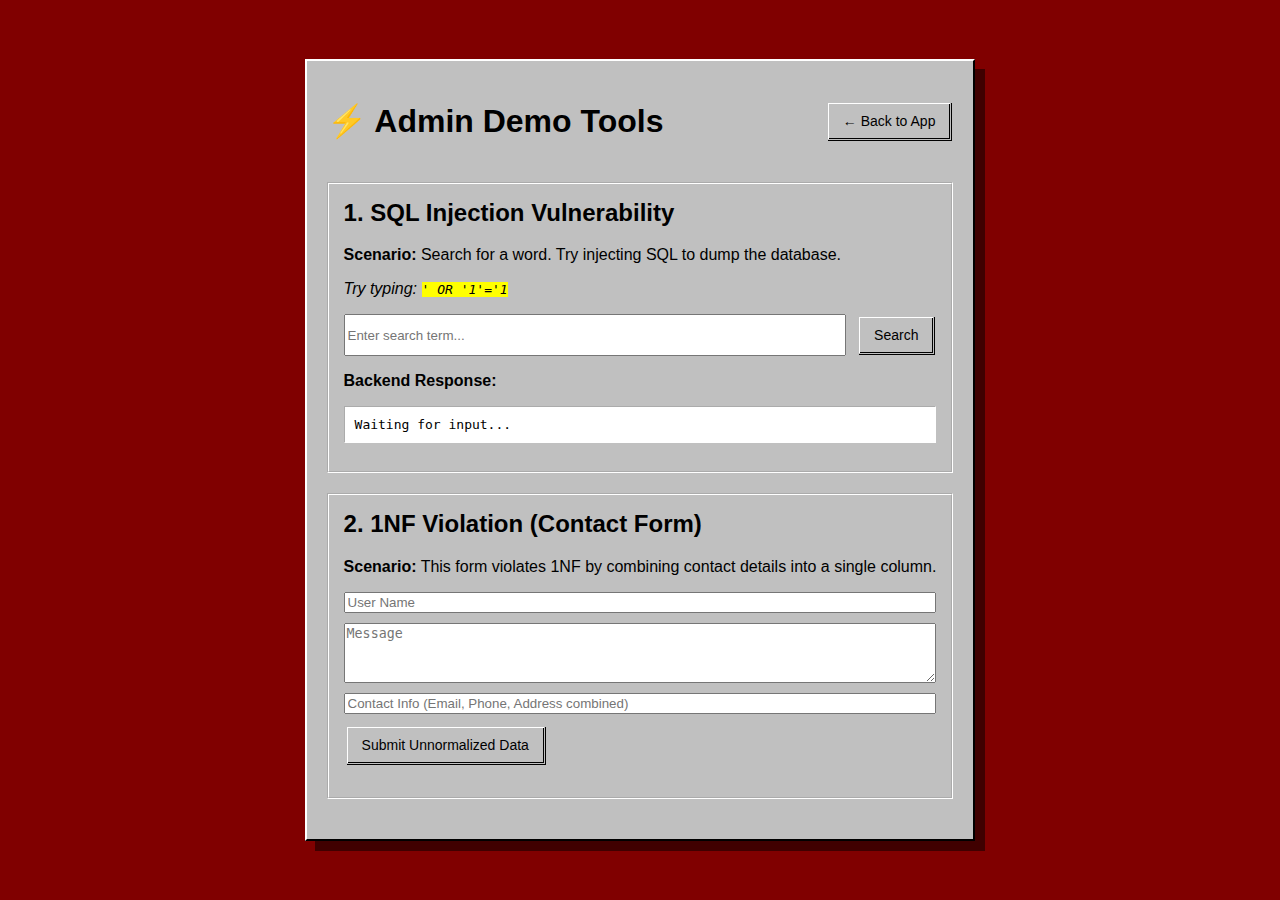
<file: Frontend/admin_demo.html>
<!DOCTYPE html>
<html lang="en">
<head>
    <meta charset="UTF-8">
    <title>Admin Demo - Security & DB</title>
    <link rel="stylesheet" href="style.css">
    <style>
        body {
            background-color: #800000; /* Dark Red for Admin/Danger */
        }
        .demo-container {
            max-width: 800px;
            margin: 40px auto;
            background: var(--window-bg);
            border: 2px solid var(--border-light);
            border-right-color: var(--border-dark);
            border-bottom-color: var(--border-dark);
            padding: 20px;
            box-shadow: 10px 10px 0px rgba(0,0,0,0.5);
        }
        .section {
            border: 2px groove white;
            padding: 15px;
            margin-bottom: 20px;
        }
        textarea { width: 100%; height: 100px; }
        pre { background: white; border: 1px inset white; padding: 10px; max-height: 200px; overflow: auto; }
    </style>
</head>
<body>

    <div class="demo-container">
        <header style="display: flex; justify-content: space-between; align-items: center; margin-bottom: 20px;">
            <h1>⚡ Admin Demo Tools</h1>
            <button class="win-btn" onclick="window.location.href='index.html'">← Back to App</button>
        </header>

        <!-- DEMO 1: SQL INJECTION -->
        <div class="section">
            <h2 style="margin-top:0;">1. SQL Injection Vulnerability</h2>
            <p><strong>Scenario:</strong> Search for a word. Try injecting SQL to dump the database.</p>
            <p><em>Try typing: <code style="background:yellow"> ' OR '1'='1 </code></em></p>
            
            <div style="display: flex; gap: 10px;">
                <input type="text" id="search-term" placeholder="Enter search term..." style="flex-grow: 1;">
                <button class="win-btn" onclick="runInjection()">Search</button>
            </div>
            
            <p><strong>Backend Response:</strong></p>
            <pre id="injection-result">Waiting for input...</pre>
        </div>

        <!-- DEMO 2: 1NF VIOLATION -->
        <div class="section">
            <h2 style="margin-top:0;">2. 1NF Violation (Contact Form)</h2>
            <p><strong>Scenario:</strong> This form violates 1NF by combining contact details into a single column.</p>
            
            <div style="display: grid; gap: 10px; margin-bottom: 10px;">
                <input type="text" id="contact-name" placeholder="User Name">
                <textarea id="contact-msg" placeholder="Message" style="height: 60px;"></textarea>
                <input type="text" id="contact-info" placeholder="Contact Info (Email, Phone, Address combined)">
            </div>
            
            <button class="win-btn" onclick="submitBadForm()">Submit Unnormalized Data</button>
            <p id="contact-status" style="margin-top: 10px;"></p>
        </div>

    </div>

    <script src="api.js"></script>
    <script src="admin_demo.js"></script>
</body>
</html>
</file>
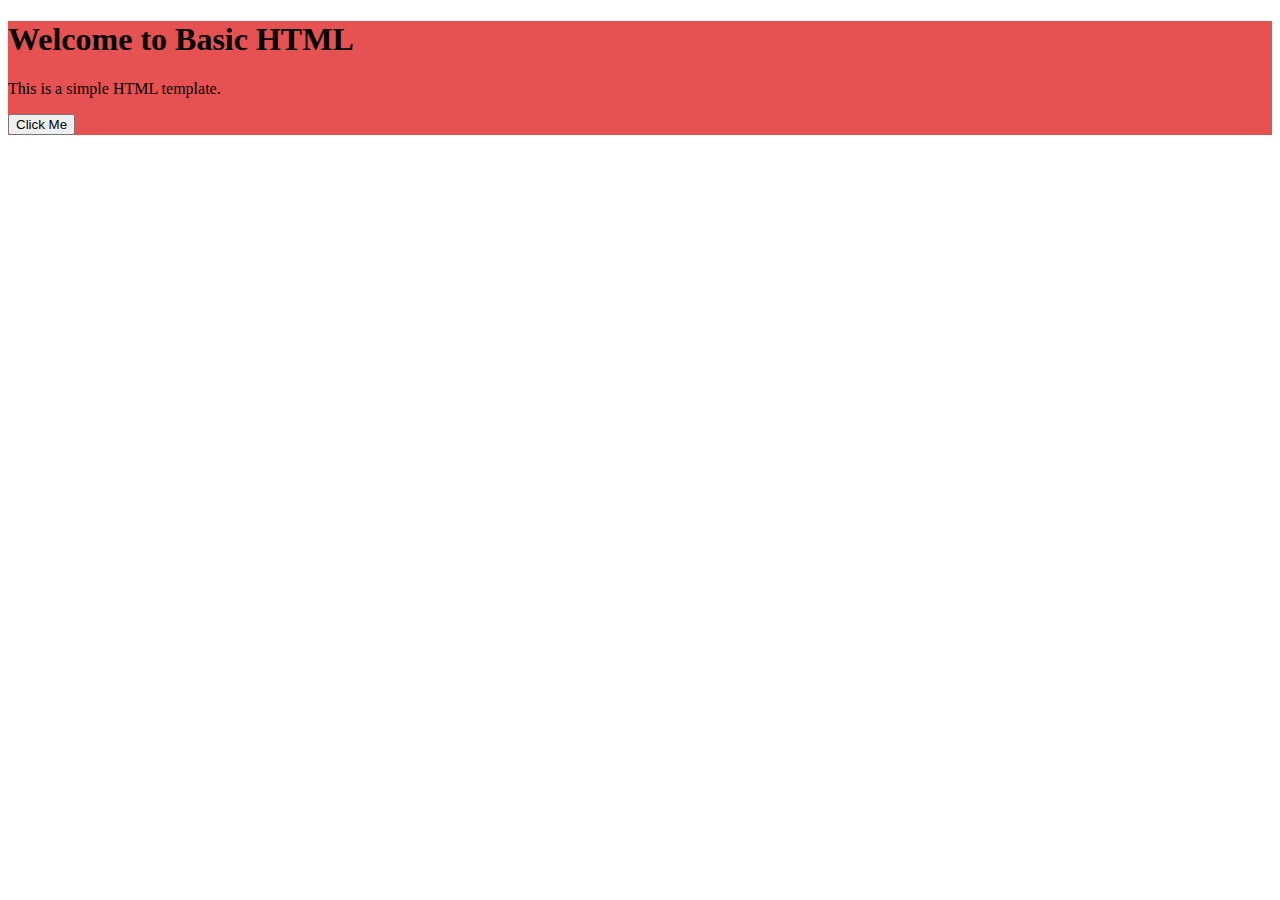
<file: Frontend/benim denemeler/temp.html>
<!DOCTYPE html>
<html lang="en">
<head>
    <meta charset="UTF-8">
    <meta name="viewport" content="width=device-width, initial-scale=1.0">
    <title>Basic HTML</title>
</head>
<body>
    <div class="container" style="background-color: rgb(230, 81, 81);">
        <h1>Welcome to Basic HTML</h1>
        <p>This is a simple HTML template.</p>
        <button onclick="alert('Button clicked!')">Click Me</button>
    </div>
</body>
</html>
</file>
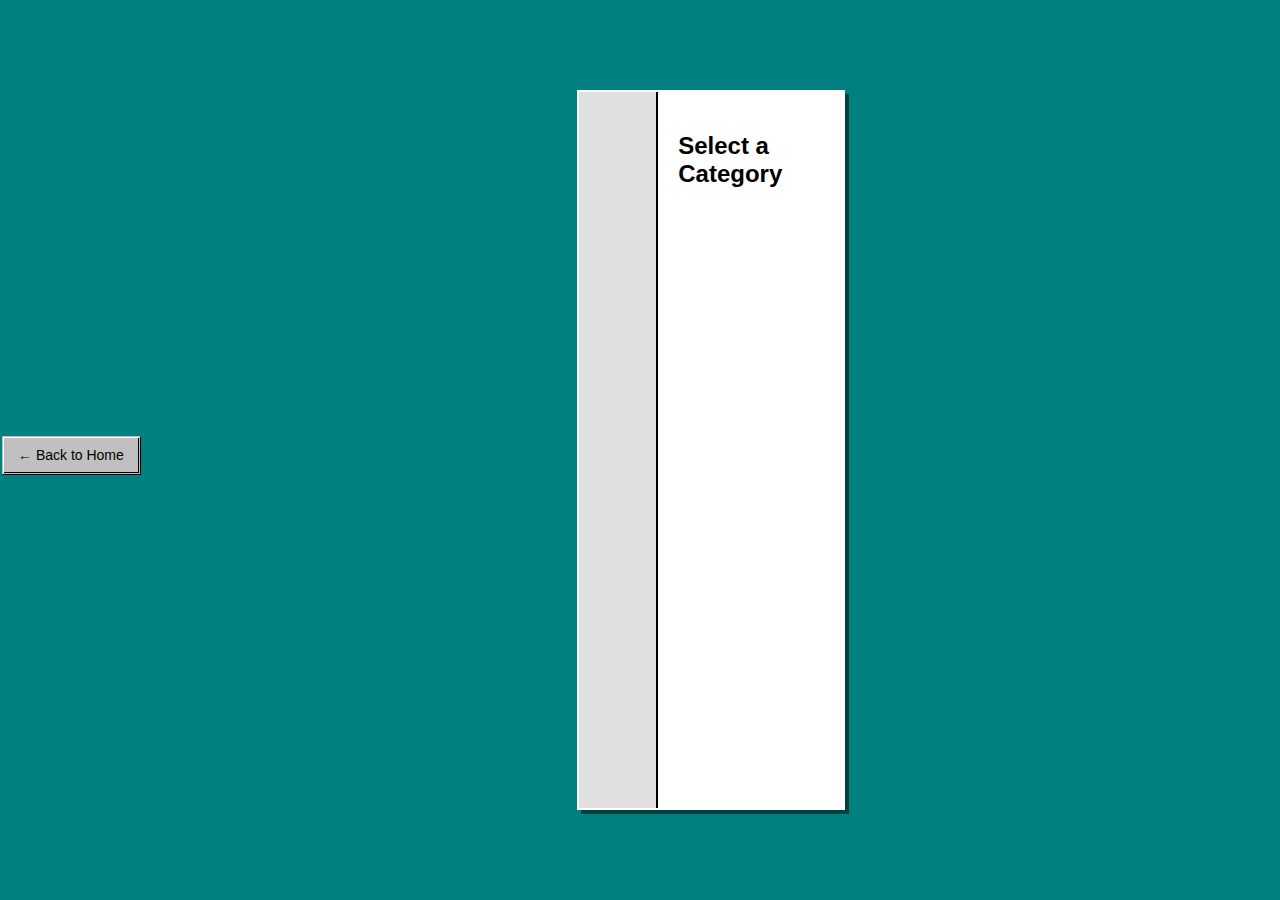
<file: Frontend/old/categories.html>
<!DOCTYPE html>
<html lang="en">
<head>
    <meta charset="UTF-8">
    <title>Categories - Master Detail</title>
    <link rel="stylesheet" href="style.css">
    <style>
        .split-view {
            display: flex;
            height: 80vh;
            max-width: 900px;
            margin: 20px auto;
            border: 2px solid var(--border-light);
            background: var(--window-bg);
            box-shadow: var(--window-shadow);
        }

        /* MASTER (Left) */
        .sidebar {
            width: 30%;
            border-right: 2px solid var(--border-dark);
            padding: 10px;
            overflow-y: auto;
            background: #e0e0e0;
        }

        .cat-btn {
            display: block;
            width: 100%;
            text-align: left;
            margin-bottom: 5px;
            padding: 10px;
        }
        
        .cat-btn.active {
            background: #000080; /* Win98 Active Blue */
            color: white;
            border: 1px dotted white;
        }

        /* DETAIL (Right) */
        .content {
            width: 70%;
            padding: 20px;
            overflow-y: auto;
            background: white;
            color: black;
        }

        .item-row {
            border-bottom: 1px solid #ccc;
            padding: 8px 0;
            display: flex;
            justify-content: space-between;
        }
    </style>
</head>
<body>

    <div style="text-align: center; margin-top: 10px;">
        <button class="win-btn" onclick="window.location.href='index.html'">← Back to Home</button>
    </div>

    <div class="split-view">
        <!-- Master -->
        <div class="sidebar" id="category-list">
            <p>Loading categories...</p>
        </div>

        <!-- Detail -->
        <div class="content">
            <h2 id="cat-title">Select a Category</h2>
            <div id="word-list">
                <!-- Words go here -->
            </div>
        </div>
    </div>

    <script src="api.js"></script>
    <script src="categories.js"></script>
</body>
</html>
</file>
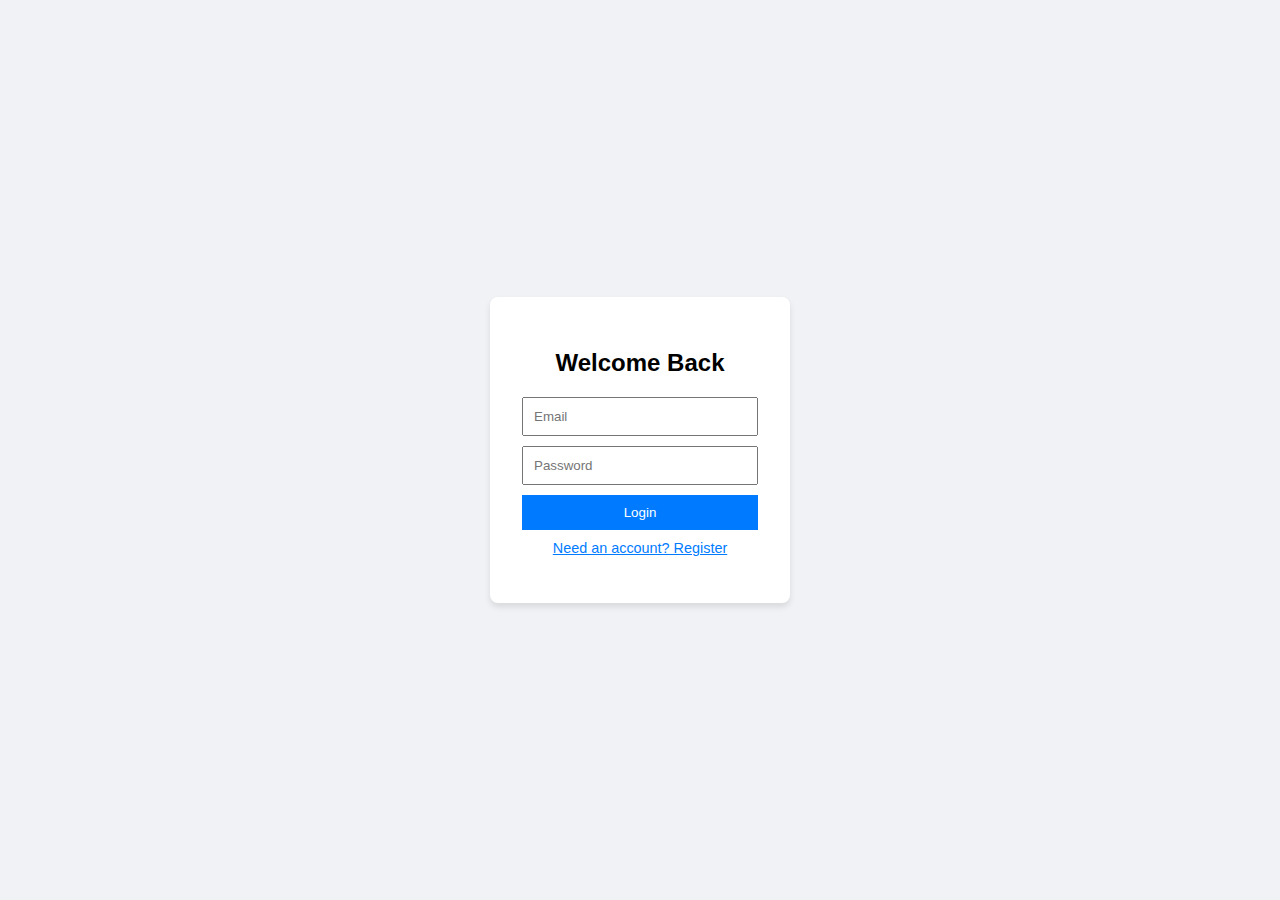
<file: Frontend/old/dashboard.html>
<!DOCTYPE html>
<html lang="en">
    <head>
        <meta charset="UTF-8">
        <meta name="viewport" content="width=device-width, initial-scale=1.0">
        <title>My Dashboard - Vocab Quiz</title>
        <link rel="stylesheet" href="style.css">

        <style>
            
            .dashboard-container{
                max-width: 800px;
                margin: 40px auto;
                background: var(--window-bg);
                padding: 20px;

                border: 2px solid var(--border-light);
                border-right-color: var(--border-dark);
                border-bottom-color: var(--border-dark);
            }

            .word-table{
                width: 100%;
                border-collapse: collapse;
                margin-top: 20px;
                background: white;
                color: black;
                border: 2px solid #808080;
            }

            .word-table th {
                text-align: left; 
                background: #c0c0c0;
                border: 1px solid gray;
                padding: 8px;
            }

            .word-table td {
                border: 1px solid #ddd;
                padding: 8px;
            }

            .action-btn{margin-right: 5px; padding: 2px 8px; font-size: 12px;}
            .btn-delete {color: white; background: #be0000;}

            .modal {
            display: none; 
            position: fixed; 
            top: 0; left: 0; width: 100%; height: 100%;
            background: rgba(0,0,0,0.5); 
            justify-content: center;
            align-items: center;
            }

            .modal-content{
                background: var(--window-bg);
                padding: 20px;
                width: 300px;
                border: 2px solid var(--border-light);
                border-right-color: var(--border-dark);
                border-bottom-color: var(--border-dark);
            }

            .form-group { margin-bottom: 10px; }
            .form-group label { display: block; margin-bottom: 4px; }
            .form-group input, .form-group select { width: 100%; padding: 5px; }
            
        </style>


    </head>
    
    <body>
        
        <div class="dashboard-container">
            <header style="display: flex; justify-content: space-between; align-items: center;">
                <h2>My Dictionary</h2>
                <button class="win-btn" onclick="window.location.href = 'index.html'">← Back to Quiz</button>                
            </header>

            <div style="margin: 20px 0;">
                <button class="win-btn" onclick="openModal()">+ Add New Word</button>
            </div>

            <table class="word-table">
                <thead>
                    <tr>
                        <th>English</th>
                        <th>Turkish</th>
                        <th>Level</th>
                        <th>Actions</th>
                    </tr>
                </thead>
                <tbody id="word-list-body">
                    <!-- js gelecek  -->
                </tbody>
            </table>
        </div>

        <div id="word-modal" class="modal">

            <div class="modal-content">
                <h3 id="modal-title">Add Word</h3>

                <input type="hidden" id="edit-word-id"> <!-- id saklamak icin hidden -->
            
                <div class="form-group">
                    <label>English Word:</label>
                    <input type="text" id="input-english">
                </div>
                
                <div class="form-group">
                    <label>Turkish Word:</label>
                    <input type="text" id="input-turkish">
                </div>
                
                <div class="form-group">
                    <label>CEFR Level:</label>
                    <select id="input-cefr">
                        <option value="A1">A1</option>
                        <option value="A2">A2</option>
                        <option value="B1">B1</option>
                        <option value="B2">B2</option>
                        <option value="C1">C1</option>
                        <option value="C2">C2</option>
                    </select>
                </div>

                <div style="margin-top: 20px; text-align: right;">
                    <button class="win-btn" onclick="closeModal()">Cancel</button>
                    <button class="win-btn" onclick="saveWord()">Save</button>
                </div>
            
            </div>
        </div>

        <script src="api.js"></script>
        <script src="dashboard.js"></script>

    </body>

</html>
</file>
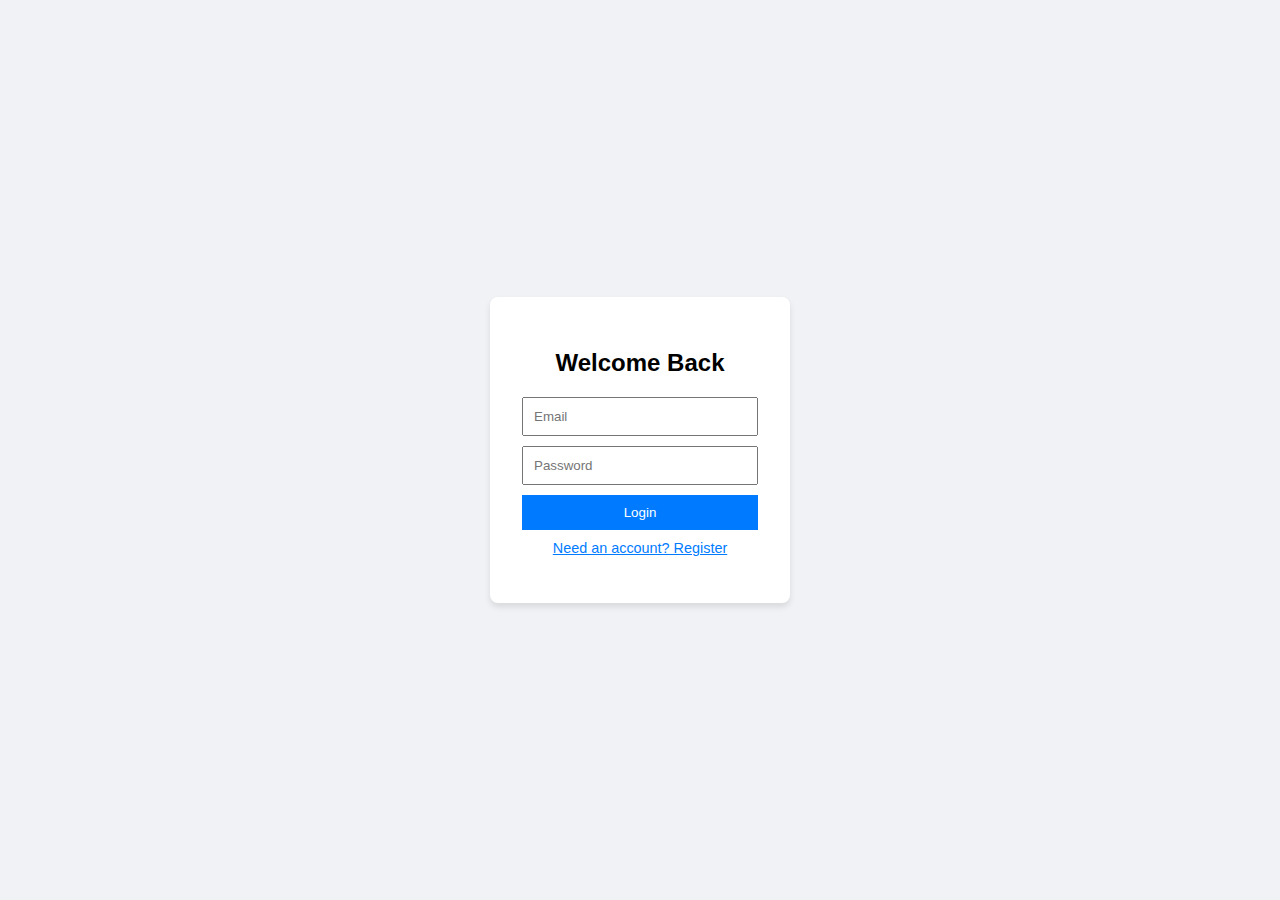
<file: Frontend/old/login.html>
<!DOCTYPE html>
<html lang="en">
    <head>
        <meta charset="UTF-8">
        <meta name="viewport" content="width=device-width, initial-scale=1.0">
        <title>Login - Vocab QUIZ</title>
        <link rel="stylesheet" href="style.css">
        <style>
            body { font-family: sans-serif; display: flex; justify-content: center; align-items: center; height: 100vh; background: #f0f2f5; }
            .auth-container { background: white; padding: 2rem; border-radius: 8px; box-shadow: 0 4px 6px rgba(0,0,0,0.1); width: 300px; }
            input { display: block; width: 100%; margin: 10px 0; padding: 10px; box-sizing: border-box; }
            button { width: 100%; padding: 10px; background: #007bff; color: white; border: none; cursor: pointer; }
            .switch-link { text-align: center; margin-top: 10px; font-size: 0.9em; cursor: pointer; color: #007bff; text-decoration: underline; }
            .hidden { display: none; }
            #error-msg { color: red; font-size: 0.9em; text-align: center; }
        </style>
    </head>
    <body>

    <div class="auth-container">
        <!-- LOGIN FORM -->
        <div id="login-form">
            <h2 style="text-align: center;">Welcome Back</h2>
            <input type="email" id="login-email" placeholder="Email">
            <input type="password" id="login-password" placeholder="Password">
            <button onclick="handleLogin()">Login</button>
            <p class="switch-link" onclick="toggleAuth()">Need an account? Register</p>
        </div>

        <!-- REGISTER FORM -->
        <div id="register-form" class="hidden">
            <h2>Create Account</h2>
            <input type="text" id="reg-username" placeholder="Username">
            <input type="email" id="reg-email" placeholder="Email">
            <input type="password" id="reg-password" placeholder="Password">
            <button onclick="handleRegister()">Register</button>
            <p class="switch-link" onclick="toggleAuth()">Have an account? Login</p>
        </div>

        <p id="error-msg"></p>
    </div>

    <script src="api.js"></script>
    <script src="auth.js"></script> <!-- We will write this next -->
</body>
</html>
</file>
<file: Frontend/style.css>
/* 1. DEFINE OUR THEME VARIABLES */
:root {
    /* --- Default Theme: Windows 98 --- */
    --bg-color: #008080;              /* Teal */
    --window-bg: #c0c0c0;             /* Gray */
    --text-color: #000000;            /* Black */
    --font-main: "MS Sans Serif", "Segoe UI", sans-serif;
    
    /* Borders & 3D Effects */
    --border-light: #ffffff;
    --border-dark: #000000;
    --btn-radius: 0px;                /* Sharp corners */
    --window-shadow: 4px 4px 0px rgba(0, 0, 0, 0.5);
    
    /* Button Borders (The 3D Trick) */
    --btn-shadow: inset 1px 1px #ffffff, inset -1px -1px #000000, 1px 1px #000000;
    --btn-shadow-active: inset 1px 1px #000000, inset -1px -1px #ffffff;
}

/* --- The Modern Theme Overrides --- */
/* We will activate this later by adding class="modern" to the body */
body.modern {
    --bg-color: #0f172a;              /* Deep Navy */
    --window-bg: #1e293b;             /* Lighter Navy */
    --text-color: #ffffff;            /* White */
    --font-main: "Inter", "Segoe UI", sans-serif;
    
    --border-light: #334155;          /* Subtle borders */
    --border-dark: #334155;
    --btn-radius: 12px;               /* Rounded corners */
    --window-shadow: 0 25px 50px -12px rgba(0, 0, 0, 0.5); /* Soft shadow */
    
    /* Modern Button Style (Flat with Border) */
    --btn-shadow: none;
    --btn-shadow-active: none;
}

/* 2. APPLY THE VARIABLES (The Layout) */
* { box-sizing: border-box; }

body {
    background-color: var(--bg-color); /* Uses the variable! */
    font-family: var(--font-main);
    color: var(--text-color);
    margin: 0;
    height: 100vh;
    display: flex;
    justify-content: center;
    align-items: center;
    transition: background-color 0.3s ease; /* Smooth transition when switching */
}

/* 3. BUTTONS */
.win-btn {
    background-color: var(--window-bg);
    border: none;
    padding: 10px 15px; /* Slightly bigger touch target */
    font-size: 14px;
    font-family: inherit;
    color: var(--text-color);
    cursor: pointer;
    margin: 2px;
    border-radius: var(--btn-radius); /* Sharp in 98, Round in Modern */
    box-shadow: var(--btn-shadow);    /* 3D in 98, Flat in Modern */
    
    /* For Modern Theme only: add a visible border */
    border: 1px solid transparent; 
}

/* Specific Modern Theme Button Tweaks */
body.modern .win-btn {
    border: 1px solid #334155; /* Visible border for modern */
    background-color: transparent;
}
body.modern .win-btn:hover {
    border-color: #3b82f6; /* Blue hover */
    color: #3b82f6;
}

/* Active State */
.win-btn:active, .win-btn.active {
    box-shadow: var(--btn-shadow-active);
    padding: 10px 15px; /* Keep consistent */
}

body.modern .win-btn.active {
    background-color: #3b82f6;
    color: white;
}

/* 4. MAIN WINDOW */
.win98-window {
    background-color: var(--window-bg);
    width: 600px;
    padding: 20px;
    border-radius: var(--btn-radius);
    box-shadow: var(--window-shadow);
    
    /* The Retro Border Logic */
    border-top: 2px solid var(--border-light);
    border-left: 2px solid var(--border-light);
    border-right: 2px solid var(--border-dark);
    border-bottom: 2px solid var(--border-dark);
}

/* 5. HEADER */
.window-header {
    display: flex;
    justify-content: space-between;
    align-items: center;
    margin-bottom: 40px;
    border-bottom: 2px solid var(--border-light); /* Simplified border */
    padding-bottom: 10px;
}

.main-nav { display: flex; gap: 5px; }

/* 6. CONTENT */
.quiz-content {
    display: flex;
    flex-direction: column;
    align-items: center;
}

.question-word {
    font-size: 36px;
    margin-bottom: 40px;
    text-transform: uppercase;
    font-weight: bold;
}

/* 7. OPTIONS GRID */
.option-grid {
    display: grid;
    grid-template-columns: 1fr 1fr;
    gap: 20px 50px;
    width: 100%;
    margin-bottom: 30px;
}

.option-btn {
    padding: 20px;
    text-align: center;
    font-size: 18px;
    width: 100%; /* Ensure it fills the grid cell */
}

/* 8. FOOTER */
.footer-actions {
    width: 100%;
    display: flex;
    justify-content: center;
}

.idk-btn {
    font-weight: bold;
    padding: 10px 30px;
}

/* Hide the border on modern IDK button */
body.modern .idk-btn {
    border: none;
    color: #64748b;
}
body.modern .idk-btn:hover {
    text-decoration: underline;
    background: transparent;
    color: white;
}
</file>
<file: Frontend/old/style.css>
/* 1. DEFINE OUR THEME VARIABLES */
:root {
    /* --- Default Theme: Windows 98 --- */
    --bg-color: #008080;              /* Teal */
    --window-bg: #c0c0c0;             /* Gray */
    --text-color: #000000;            /* Black */
    --font-main: "MS Sans Serif", "Segoe UI", sans-serif;
    
    /* Borders & 3D Effects */
    --border-light: #ffffff;
    --border-dark: #000000;
    --btn-radius: 0px;                /* Sharp corners */
    --window-shadow: 4px 4px 0px rgba(0, 0, 0, 0.5);
    
    /* Button Borders (The 3D Trick) */
    --btn-shadow: inset 1px 1px #ffffff, inset -1px -1px #000000, 1px 1px #000000;
    --btn-shadow-active: inset 1px 1px #000000, inset -1px -1px #ffffff;
}

/* --- The Modern Theme Overrides --- */
/* We will activate this later by adding class="modern" to the body */
body.modern {
    --bg-color: #0f172a;              /* Deep Navy */
    --window-bg: #1e293b;             /* Lighter Navy */
    --text-color: #ffffff;            /* White */
    --font-main: "Inter", "Segoe UI", sans-serif;
    
    --border-light: #334155;          /* Subtle borders */
    --border-dark: #334155;
    --btn-radius: 12px;               /* Rounded corners */
    --window-shadow: 0 25px 50px -12px rgba(0, 0, 0, 0.5); /* Soft shadow */
    
    /* Modern Button Style (Flat with Border) */
    --btn-shadow: none;
    --btn-shadow-active: none;
}

/* 2. APPLY THE VARIABLES (The Layout) */
* { box-sizing: border-box; }

body {
    background-color: var(--bg-color); /* Uses the variable! */
    font-family: var(--font-main);
    color: var(--text-color);
    margin: 0;
    height: 100vh;
    display: flex;
    justify-content: center;
    align-items: center;
    transition: background-color 0.3s ease; /* Smooth transition when switching */
}

/* 3. BUTTONS */
.win-btn {
    background-color: var(--window-bg);
    border: none;
    padding: 10px 15px; /* Slightly bigger touch target */
    font-size: 14px;
    font-family: inherit;
    color: var(--text-color);
    cursor: pointer;
    margin: 2px;
    border-radius: var(--btn-radius); /* Sharp in 98, Round in Modern */
    box-shadow: var(--btn-shadow);    /* 3D in 98, Flat in Modern */
    
    /* For Modern Theme only: add a visible border */
    border: 1px solid transparent; 
}

/* Specific Modern Theme Button Tweaks */
body.modern .win-btn {
    border: 1px solid #334155; /* Visible border for modern */
    background-color: transparent;
}
body.modern .win-btn:hover {
    border-color: #3b82f6; /* Blue hover */
    color: #3b82f6;
}

/* Active State */
.win-btn:active, .win-btn.active {
    box-shadow: var(--btn-shadow-active);
    padding: 10px 15px; /* Keep consistent */
}

body.modern .win-btn.active {
    background-color: #3b82f6;
    color: white;
}

/* 4. MAIN WINDOW */
.win98-window {
    background-color: var(--window-bg);
    width: 600px;
    padding: 20px;
    border-radius: var(--btn-radius);
    box-shadow: var(--window-shadow);
    
    /* The Retro Border Logic */
    border-top: 2px solid var(--border-light);
    border-left: 2px solid var(--border-light);
    border-right: 2px solid var(--border-dark);
    border-bottom: 2px solid var(--border-dark);
}

/* 5. HEADER */
.window-header {
    display: flex;
    justify-content: space-between;
    align-items: center;
    margin-bottom: 40px;
    border-bottom: 2px solid var(--border-light); /* Simplified border */
    padding-bottom: 10px;
}

.main-nav { display: flex; gap: 5px; }

/* 6. CONTENT */
.quiz-content {
    display: flex;
    flex-direction: column;
    align-items: center;
}

.question-word {
    font-size: 36px;
    margin-bottom: 40px;
    text-transform: uppercase;
    font-weight: bold;
}

/* 7. OPTIONS GRID */
.option-grid {
    display: grid;
    grid-template-columns: 1fr 1fr;
    gap: 20px 50px;
    width: 100%;
    margin-bottom: 30px;
}

.option-btn {
    padding: 20px;
    text-align: center;
    font-size: 18px;
    width: 100%; /* Ensure it fills the grid cell */
}

/* 8. FOOTER */
.footer-actions {
    width: 100%;
    display: flex;
    justify-content: center;
}

.idk-btn {
    font-weight: bold;
    padding: 10px 30px;
}

/* Hide the border on modern IDK button */
body.modern .idk-btn {
    border: none;
    color: #64748b;
}
body.modern .idk-btn:hover {
    text-decoration: underline;
    background: transparent;
    color: white;
}


/*bunu ai sorarak aldim, js arkaplan rengi degisince border kaybolmasi */
body.modern .option-btn[style*="background-color"] {
    border-color: transparent;
}

/* --- NEW DESKTOP LAYOUT --- */
.desktop-layout {
    display: flex;
    flex-direction: row;
    align-items: flex-start; /* Align tops */
    justify-content: center; /* Center everything on screen */
    gap: 20px;
    height: 100vh;
    padding-top: 50px; /* Push down slightly */
}

/* 1. HISTORY WINDOW (Left Column) */
.history-window {
    width: 220px;        /* Fixed width */
    height: 500px;       /* Fixed height */
    display: flex;
    flex-direction: column;
}

.history-window #history-list-slidebar {
    background: #e0e0e0; /* Inner gray */
    border: 2px inset white; /* Sunken look */
    flex-grow: 1;        /* Fill remaining height */
    overflow-y: auto;    /* Scrollable */
    padding: 5px;
    list-style: none;
    margin: 0;
}

.small-header {
    margin-bottom: 10px;
    justify-content: center;
    font-weight: bold;
    background: navy; /* Win98 Title Bar Color */
    color: white;
    padding: 2px;
}

/* 2. MAIN WINDOW (Right Column) */
.main-window {
    width: 650px;       /* Fixed Width to prevent deformation */
    height: 550px;      /* Fixed Height to prevent jumping */
    display: flex;
    flex-direction: column;
}

/* 3. CONTENT AREAS */
.question-area {
    display: flex;
    flex-direction: column;
    align-items: center;
    justify-content: center;
    height: 100%; /* Fill the main window */
}

.scroll-box {
    max-height: 150px; 
    overflow-y: auto; 
    background: white; 
    border: 2px inset white; 
    padding: 10px; 
    list-style: none;
}

/* --- COLORS (Keep your existing history item colors) --- */
.history-item {
    padding: 8px;
    margin-bottom: 5px;
    border: 1px solid gray;
    color: black;
    font-size: 13px;
}
.history-item.correct-history { background-color: #d4edda; border-color: #c3e6cb; }
.history-item.wrong-history { background-color: #f8d7da; border-color: #f5c6cb; }


/* Update this class to handle overflow */
.stats-content {
    display: flex;
    flex-direction: column;
    height: 100%;       /* Fill the available space in main-window */
    overflow-y: auto;   /* Enable scrolling inside the gray box if needed */
    padding-right: 5px; /* Avoid scrollbar covering text */
}

/* Optional: Make the chart container slightly smaller to fit better */
.stats-content > div:first-of-type {
    max-height: 250px; /* Limit chart height */
    overflow: hidden;
    margin-bottom: 15px;
}
</file>
